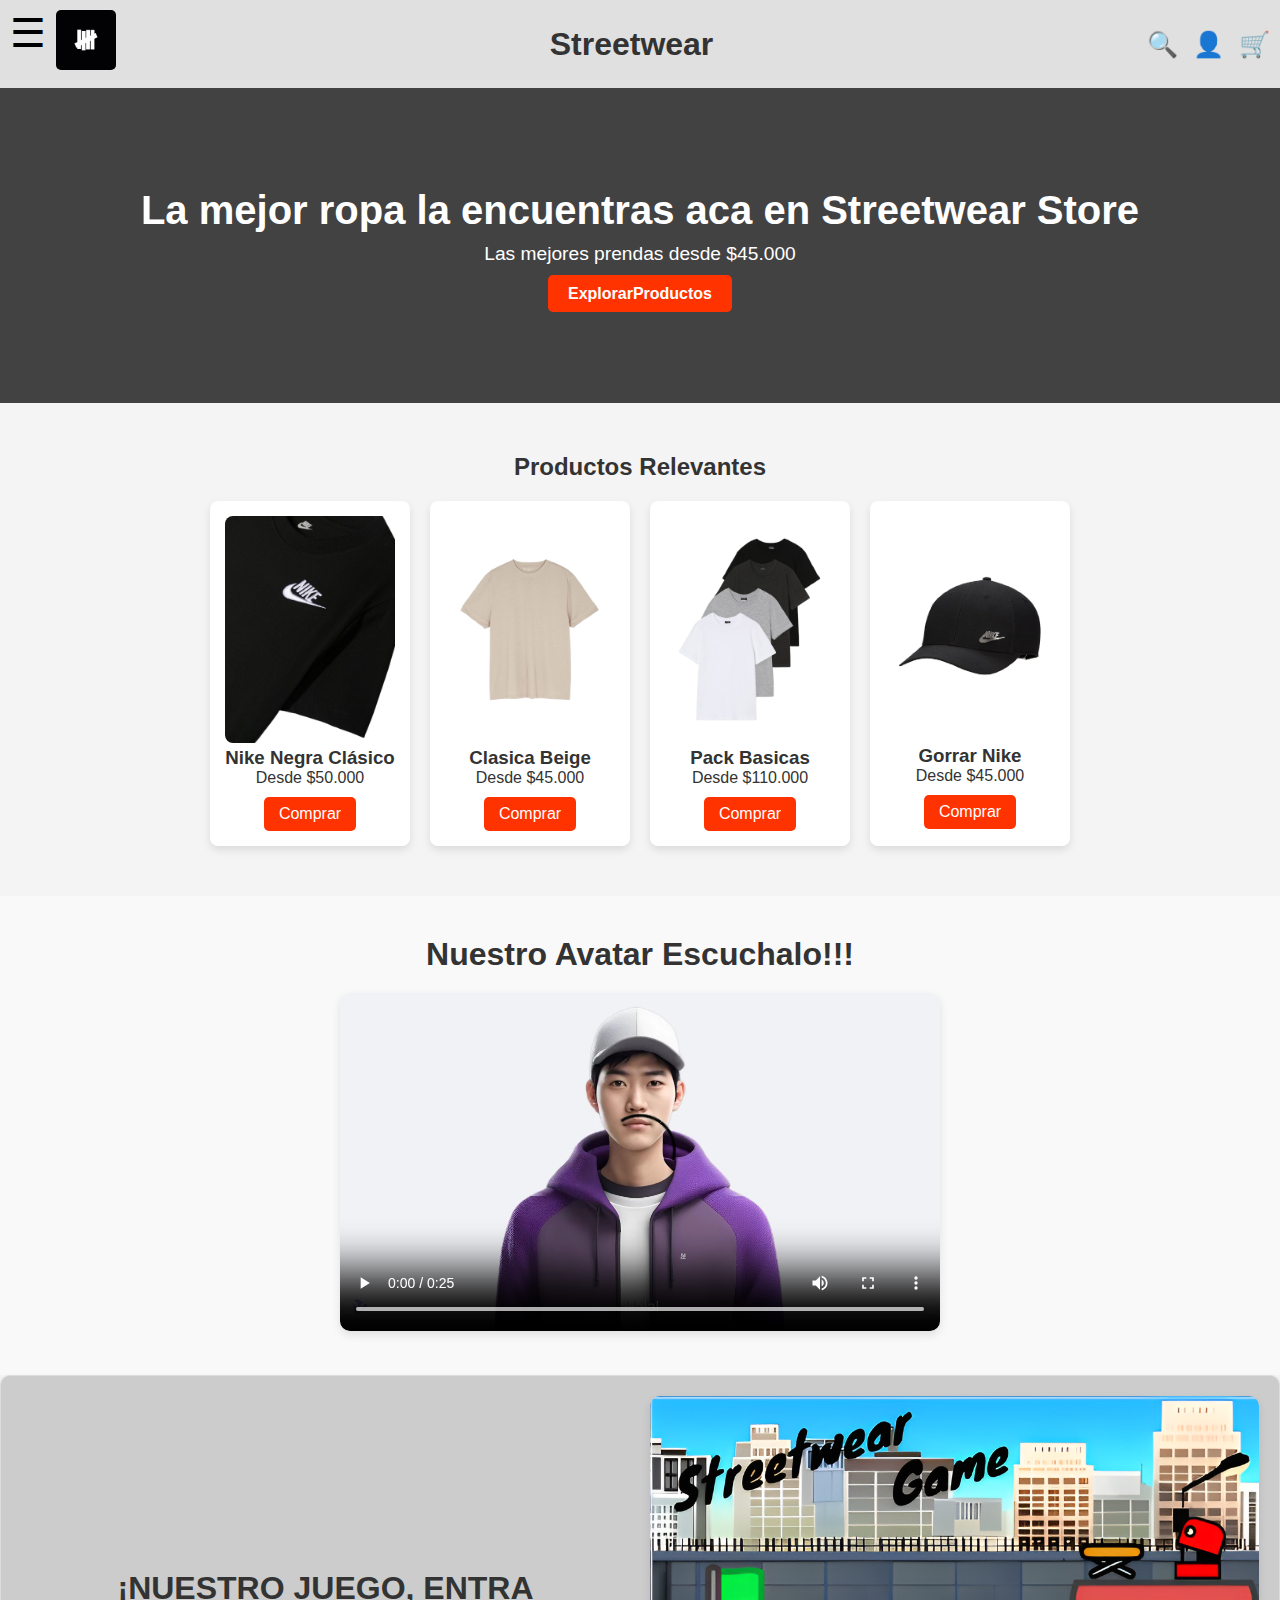
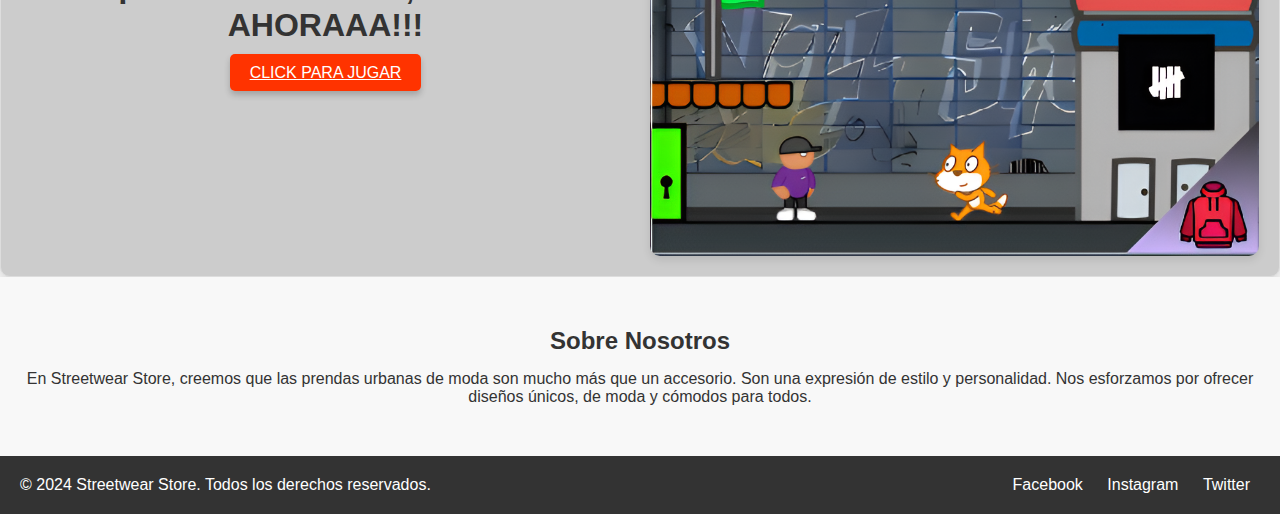
<file: Index.html>
<!DOCTYPE html>
<html lang="es">
<head>
    <meta charset="UTF-8">
    <meta name="viewport" content="width=device-width, initial-scale=1.0">
    <title>Streetwear Store</title>
    <link rel="stylesheet" href="Paguinas/styles.css">
</head>
<body>
    <!-- Header -->
    <header >
        <div class="container">
            <div class="btn-menu">
              <label for="btn-menu">☰</label>
            </div>
            <div class="logo">
              <h1><img src="Recursos/Imagenes/Logo.png" alt="Streetwear Store"></h1>
            </div>
          </div>
          <input type="checkbox" id="btn-menu" />
    <div class="container-menu">
      <div class="cont-menu">
        <nav>
          <a href="Index.html">Inicio</a>
          <a href="PaginaInicio.html">Catalogo</a>
          <a href="Juego.html">Juego</a>
          <a href="Juego.html#apk">App</a>
        </nav>
        <label for="btn-menu">❌</label>
      </div>
    </div>

        <div class="letrero">
            <h1>Streetwear</h1>
        </div>
        <nav>
            <div class="nav-icons">
                <button type="button" class="Boton-Buscar">🔍</button>
                <button type="button" class="Boton-Cuenta">👤</button>
                <button type="button" class="Boton-CarritoCompra">🛒</button>
            </div>
        </nav>
    </header>

    <!-- Hero Section -->
    <section class="hero" id="inicio">
        <div class="hero-content">
            <!--<h1>La ropa es mas chimba con Streetwear</h1>-->
            <h1>La mejor ropa la encuentras aca en Streetwear Store</h1>
            <p>Las mejores prendas desde $45.000</p>
            <a href="PaginaInicio.html" class="cta-button">ExplorarProductos</a>
        </div>
    </section>

    

    <!-- Productos Section -->
    <section class="productos" id="productos">
        <h2>Productos Relevantes</h2>
        <div class="product-grid">
            <div class="product-item">
                <img src="Recursos/Productos/Camisas/CamisetaNegra1.png" alt="CamisetaNegra1">
                <h3>Nike Negra Clásico</h3>
                <p>Desde $50.000</p>
                <a href="Recursos/PaguinasProduectos/Producto2.html" class="product-button">Comprar</a>
            </div>
            <div class="product-item">
                <img src="Recursos/Productos/Camisas/ClasicaBeige.png" alt="CamisetaBeige1">
                <h3>Clasica Beige</h3>
                <p>Desde $45.000</p>
                <a href="Recursos/PaguinasProduectos/Producto1.html" class="product-button">Comprar</a>
            </div>
            <div class="product-item">
                <img src="Recursos/Productos/Camisas/PrimerConujnto.png" alt="Pack">
                <h3>Pack Basicas</h3>
                <p>Desde $110.000</p>
                <a href="Recursos/PaguinasProduectos/Producto3.html" class="product-button">Comprar</a>
            </div>
            <div class="product-item">
                <img src="Recursos/Productos/Accesorios/NikeGorra1.png" alt="NikeGorra1">
                <h3>Gorrar Nike</h3>
                <p>Desde $45.000</p>
                <a href="Recursos/PaguinasProduectos/Producto4.html" class="product-button">Comprar</a>
            </div>
        </div>
    </section>


    <section class="avatar-video-section">
        <h2>Nuestro Avatar Escuchalo!!!</h2>
        <div class="video-container">
            <video controls>
                <source src="Recursos/Videos/Avatar 2.mp4" type="video/mp4">
                Tu navegador no soporta este video.
            </video>
        </div>
    </section>
    


    <section class="section">
        <div class="text">
            <h1>¡NUESTRO JUEGO, ENTRA AHORAAA!!!</h1>
            
            <a href="Juego.html" class="btn">CLICK PARA JUGAR</a>
        </div>
        <div class="image-container">
            <img src="Recursos/Imagenes/pixelcut-export.png" alt="Estante de zapatos" class="image">
        </div>
    </section>



    <!-- Sobre Nosotros Section -->
    <section class="sobre-nosotros" id="sobre-nosotros">
        <h2>Sobre Nosotros</h2>
        <p>En Streetwear Store, creemos que las prendas urbanas de moda son mucho más que un accesorio. 
            Son una expresión de estilo y personalidad. Nos esforzamos por ofrecer diseños
             únicos, de moda y cómodos para todos.</p>
    </section>

    <!-- Footer -->
    <footer id="contacto">
        <div class="footer-content">
            <p>&copy; 2024 Streetwear Store. Todos los derechos reservados.</p>
            <div class="social-links">
                <a href="#">Facebook</a>
                <a href="#">Instagram</a>
                <a href="#">Twitter</a>
            </div>
        </div>
    </footer>
</body>
</html>
</file>
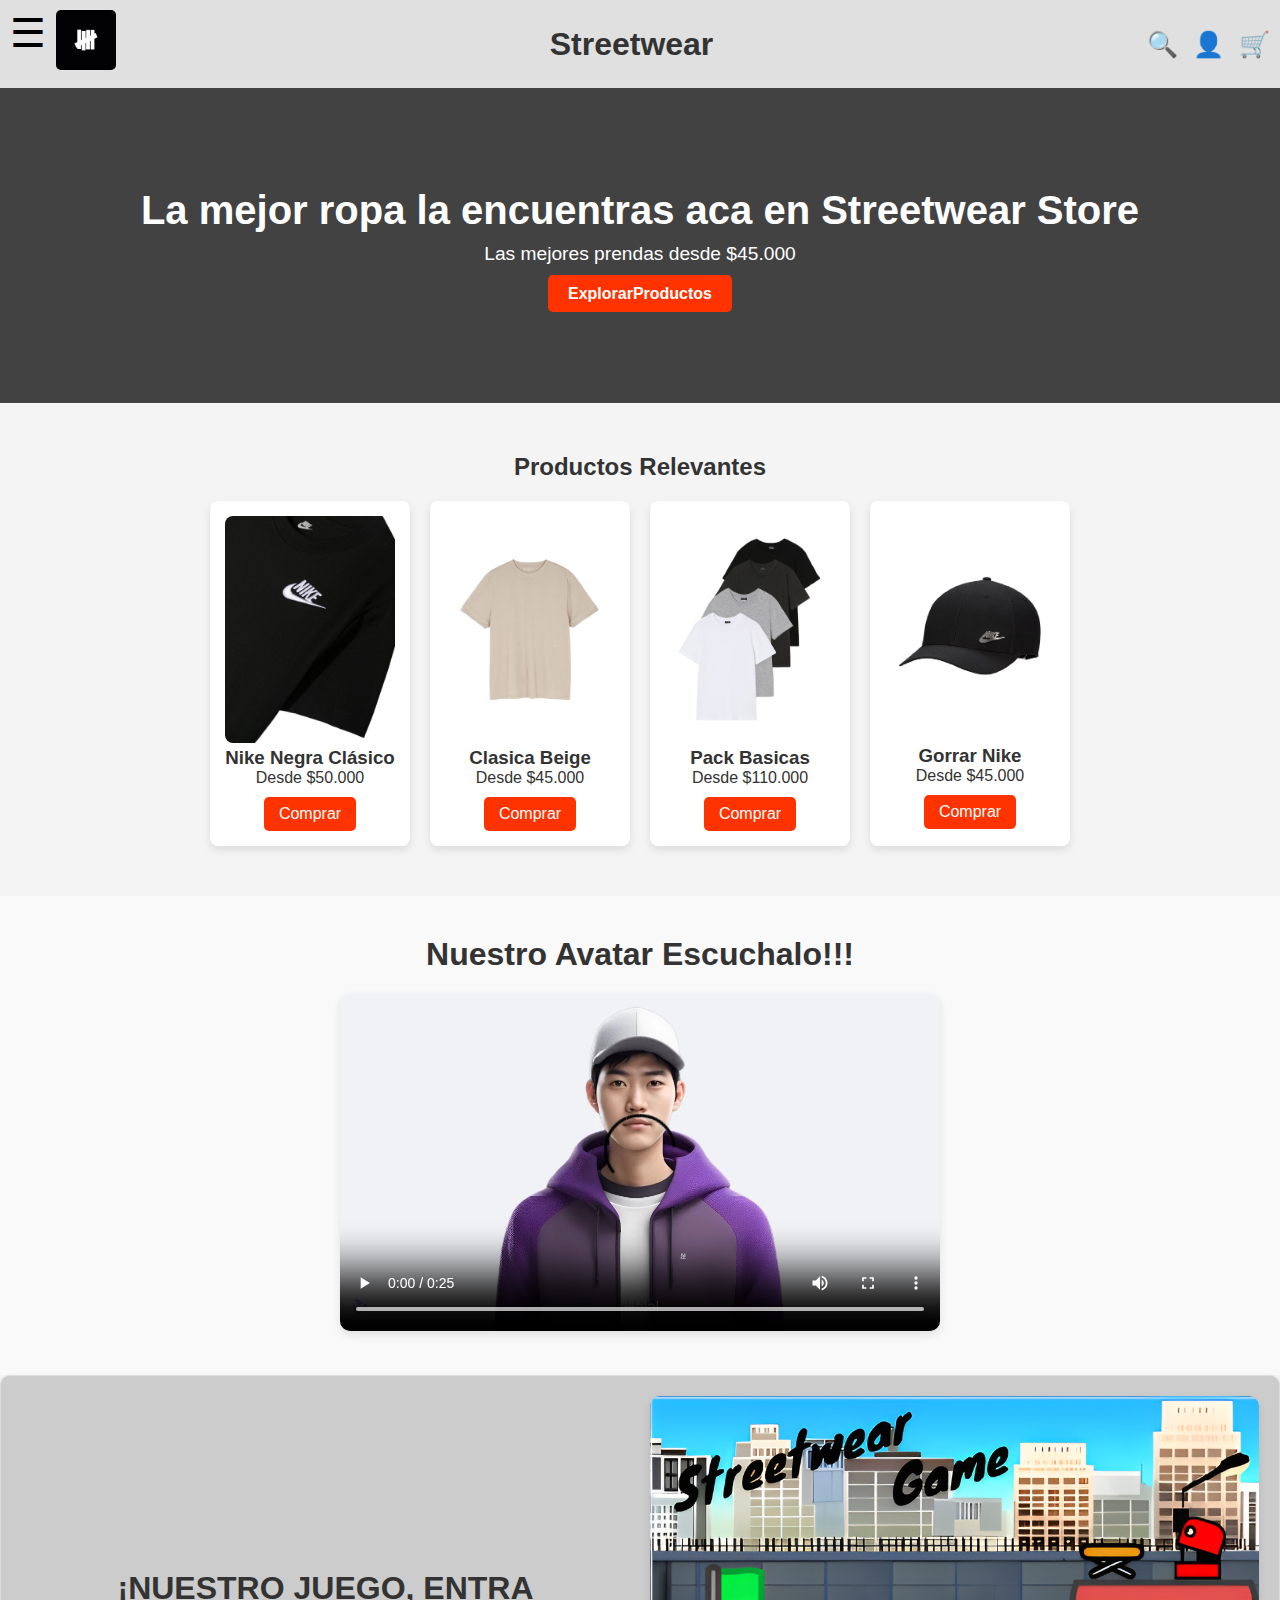
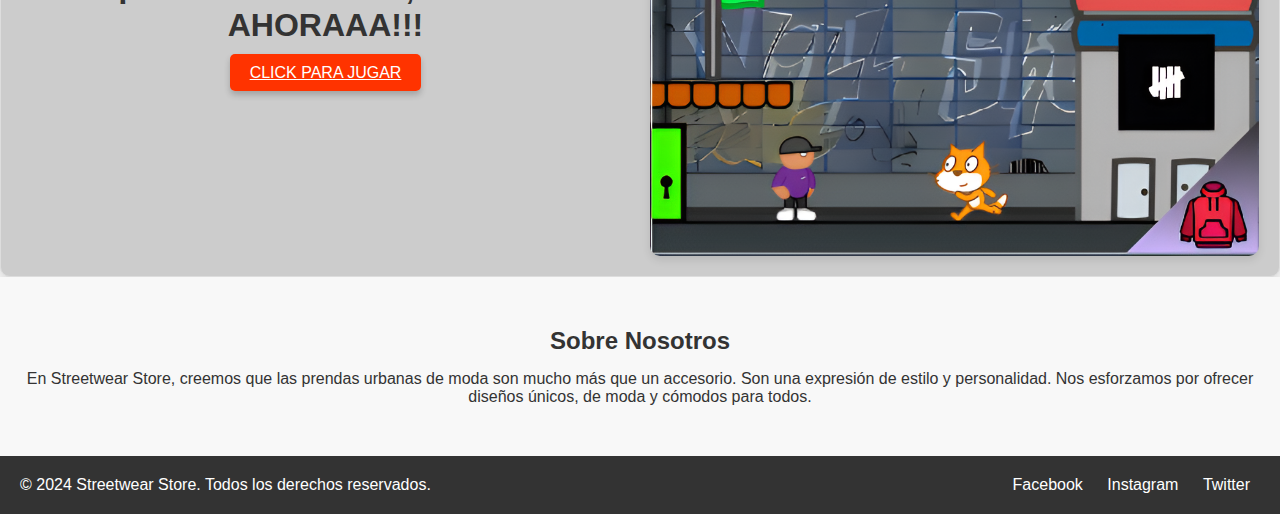
<file: index.html>
<!DOCTYPE html>
<html lang="es">
<head>
    <meta charset="UTF-8">
    <meta name="viewport" content="width=device-width, initial-scale=1.0">
    <title>Streetwear Store</title>
    <link rel="stylesheet" href="Paguinas/styles.css">
</head>
<body>
    <!-- Header -->
    <header >
        <div class="container">
            <div class="btn-menu">
              <label for="btn-menu">☰</label>
            </div>
            <div class="logo">
              <h1><img src="Recursos/Imagenes/Logo.png" alt="Streetwear Store"></h1>
            </div>
          </div>
          <input type="checkbox" id="btn-menu" />
    <div class="container-menu">
      <div class="cont-menu">
        <nav>
          <a href="index.html">Inicio</a>
          <a href="PaginaInicio.html">Catalogo</a>
          <a href="Juego.html">Juego</a>
          <a href="Juego.html#apk">App</a>
        </nav>
        <label for="btn-menu">❌</label>
      </div>
    </div>

        <div class="letrero">
            <h1>Streetwear</h1>
        </div>
        <nav>
            <div class="nav-icons">
                <button type="button" class="Boton-Buscar">🔍</button>
                <button type="button" class="Boton-Cuenta">👤</button>
                <button type="button" class="Boton-CarritoCompra">🛒</button>
            </div>
        </nav>
    </header>

    <!-- Hero Section -->
    <section class="hero" id="inicio">
        <div class="hero-content">
            <!--<h1>La ropa es mas chimba con Streetwear</h1>-->
            <h1>La mejor ropa la encuentras aca en Streetwear Store</h1>
            <p>Las mejores prendas desde $45.000</p>
            <a href="PaginaInicio.html" class="cta-button">ExplorarProductos</a>
        </div>
    </section>

    

    <!-- Productos Section -->
    <section class="productos" id="productos">
        <h2>Productos Relevantes</h2>
        <div class="product-grid">
            <div class="product-item">
                <img src="Recursos/Productos/Camisas/CamisetaNegra1.png" alt="CamisetaNegra1">
                <h3>Nike Negra Clásico</h3>
                <p>Desde $50.000</p>
                <a href="Recursos/PaguinasProduectos/Producto2.html" class="product-button">Comprar</a>
            </div>
            <div class="product-item">
                <img src="Recursos/Productos/Camisas/ClasicaBeige.png" alt="CamisetaBeige1">
                <h3>Clasica Beige</h3>
                <p>Desde $45.000</p>
                <a href="Recursos/PaguinasProduectos/Producto1.html" class="product-button">Comprar</a>
            </div>
            <div class="product-item">
                <img src="Recursos/Productos/Camisas/PrimerConujnto.png" alt="Pack">
                <h3>Pack Basicas</h3>
                <p>Desde $110.000</p>
                <a href="Recursos/PaguinasProduectos/Producto3.html" class="product-button">Comprar</a>
            </div>
            <div class="product-item">
                <img src="Recursos/Productos/Accesorios/NikeGorra1.png" alt="NikeGorra1">
                <h3>Gorrar Nike</h3>
                <p>Desde $45.000</p>
                <a href="Recursos/PaguinasProduectos/Producto4.html" class="product-button">Comprar</a>
            </div>
        </div>
    </section>


    <section class="avatar-video-section">
        <h2>Nuestro Avatar Escuchalo!!!</h2>
        <div class="video-container">
            <video controls>
                <source src="Recursos/Videos/Avatar 2.mp4" type="video/mp4">
                Tu navegador no soporta este video.
            </video>
        </div>
    </section>
    


    <section class="section">
        <div class="text">
            <h1>¡NUESTRO JUEGO, ENTRA AHORAAA!!!</h1>
            
            <a href="Juego.html" class="btn">CLICK PARA JUGAR</a>
        </div>
        <div class="image-container">
            <img src="Recursos/Imagenes/pixelcut-export.png" alt="Estante de zapatos" class="image">
        </div>
    </section>



    <!-- Sobre Nosotros Section -->
    <section class="sobre-nosotros" id="sobre-nosotros">
        <h2>Sobre Nosotros</h2>
        <p>En Streetwear Store, creemos que las prendas urbanas de moda son mucho más que un accesorio. 
            Son una expresión de estilo y personalidad. Nos esforzamos por ofrecer diseños
             únicos, de moda y cómodos para todos.</p>
    </section>

    <!-- Footer -->
    <footer id="contacto">
        <div class="footer-content">
            <p>&copy; 2024 Streetwear Store. Todos los derechos reservados.</p>
            <div class="social-links">
                <a href="#">Facebook</a>
                <a href="#">Instagram</a>
                <a href="#">Twitter</a>
            </div>
        </div>
    </footer>
</body>
</html>
</file>
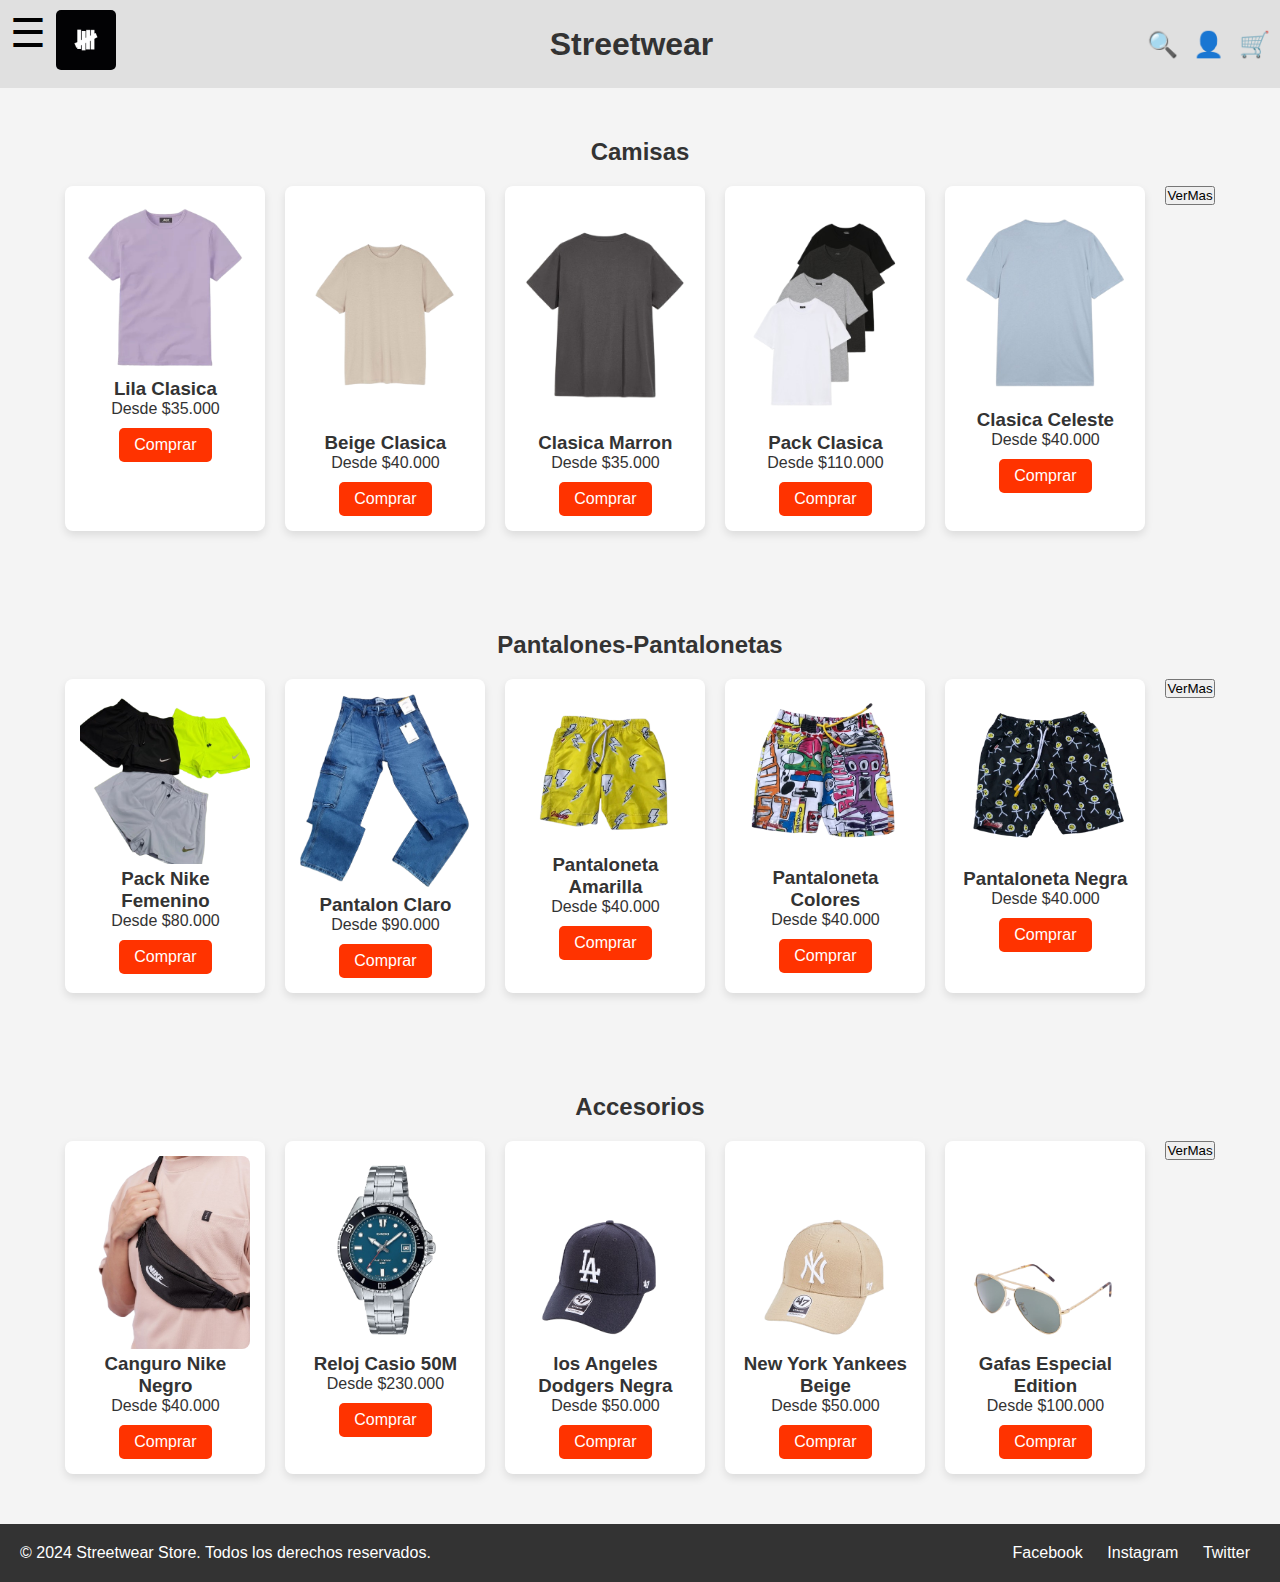
<file: PaginaInicio.html>
<!DOCTYPE html>
<html lang="es">
<head>
    <meta charset="UTF-8">
    <meta name="viewport" content="width=device-width, initial-scale=1.0">
    <title>Streetwear Store</title>
    <link rel="stylesheet" href="Paguinas/styleinicio.css">
</head>
<body>
    <!-- Header -->
    <header >
        <div class="container">
            <div class="btn-menu">
              <label for="btn-menu">☰</label>
            </div>
            <div class="logo">
              <h1><img src="Recursos/Imagenes/Logo.png" alt="Streetwear Store"></h1>
            </div>
          </div>
          <input type="checkbox" id="btn-menu" />
    <div class="container-menu">
      <div class="cont-menu">
        <nav>
          <a href="Index.html">Inicio</a>
          <a href="PaginaInicio.html">Catalogo</a>
          <a href="Juego.html">Juego</a>
          <a href="Juego.html#apk">App</a>
        </nav>
        <label for="btn-menu">❌</label>
      </div>
    </div>

        <div class="letrero">
            <h1>Streetwear</h1>
        </div>
        <nav>
            <div class="nav-icons">
                <button type="button" class="Boton-Buscar">🔍</button>
                <button type="button" class="Boton-Cuenta">👤</button>
                <button type="button" class="Boton-CarritoCompra">🛒</button>
            </div>
        </nav>
    </header>


    <!-- Productos Section -->
    <section class="productos" id="productos">
        <h2>Camisas</h2>
        <div class="product-grid">
            <div class="product-item">
                <img src="Recursos/Productos/Camisas/CamisetaLila.png" alt="CamisetaLila">
                <h3>Lila Clasica</h3>
                <p>Desde $35.000</p>
                <a href="#" class="product-button">Comprar</a>
            </div>
            <div class="product-item">
                <img src="Recursos/Productos/Camisas/ClasicaBeige.png" alt="CamisetaBeige1">
                <h3>Beige Clasica</h3>
                <p>Desde $40.000</p>
                <a href="#" class="product-button">Comprar</a>
            </div>
            <div class="product-item">
                <img src="Recursos/Productos/Camisas/CamisetaMarron.png" alt="CamisetaMarron">
                <h3>Clasica Marron</h3>
                <p>Desde $35.000</p>
                <a href="#" class="product-button">Comprar</a>
            </div>
            <div class="product-item">
                <img src="Recursos/Productos/Camisas/PrimerConujnto.png" alt="Pack">
                <h3>Pack Clasica</h3>
                <p>Desde $110.000</p>
                <a href="#" class="product-button">Comprar</a>
            </div>
            <div class="product-item">
                <img src="Recursos/Productos/Camisas/CamisetaCeleste.png" alt="CamisetaCeleste">
                <h3>Clasica Celeste</h3>
                <p>Desde $40.000</p>
                <a href="#" class="product-button">Comprar</a>
            </div>
            <div>
                <button type="button-Mas" class="Vermas">VerMas</button>
            </div>
        </div>
    </section>


    <section class="productos" id="productos1">
        <h2>Pantalones-Pantalonetas</h2>
        <div class="product-grid">
            <div class="product-item">
                <img src="Recursos/Productos/Pantalones-Pantalonestas/PackPantalonetasMujer.png" alt="PackPantalonetasMujer">
                <h3>Pack Nike Femenino</h3>
                <p>Desde $80.000</p>
                <a href="#" class="product-button">Comprar</a>
            </div>
            <div class="product-item">
                <img src="Recursos/Productos/Pantalones-Pantalonestas/PantalonClaro.png" alt="PantalonClaro">
                <h3>Pantalon Claro</h3>
                <p>Desde $90.000</p>
                <a href="#" class="product-button">Comprar</a>
            </div>
            <div class="product-item">
                <img src="Recursos/Productos/Pantalones-Pantalonestas/PantalonetaAmarilla.png" alt="PantalonetaAmarilla">
                <h3>Pantaloneta Amarilla</h3>
                <p>Desde $40.000</p>
                <a href="#" class="product-button">Comprar</a>
            </div>
            <div class="product-item">
                <img src="Recursos/Productos/Pantalones-Pantalonestas/PantalonetaColores.png" alt="PantalonetaColores">
                <h3>Pantaloneta Colores</h3>
                <p>Desde $40.000</p>
                <a href="#" class="product-button">Comprar</a>
            </div>
            <div class="product-item">
                <img src="Recursos/Productos/Pantalones-Pantalonestas/PantalonetaNegra.png" alt="PantalonetaNegra">
                <h3>Pantaloneta Negra</h3>
                <p>Desde $40.000</p>
                <a href="#" class="product-button">Comprar</a>
            </div>
            <div>
                <button type="button-Mas" class="Vermas">VerMas</button>
            </div>
        </div>
    </section>


    <section class="productos" id="productos3">
        <h2>Accesorios</h2>
        <div class="product-grid">
            <div class="product-item">
                <img src="Recursos/Productos/Accesorios/CanguroNike.png" alt="CanguroNike">
                <h3>Canguro Nike Negro</h3>
                <p>Desde $40.000</p>
                <a href="#" class="product-button">Comprar</a>
            </div>
            <div class="product-item">
                <img src="Recursos/Productos/Accesorios/Casio50.png" alt="Casio50">
                <h3>Reloj Casio 50M</h3>
                <p>Desde $230.000</p>
                <a href="#" class="product-button">Comprar</a>
            </div>
            <div class="product-item">
                <img src="Recursos/Productos/Accesorios/LosAngelesDodgersAzul.png" alt="LosAngelesDodgersAzul">
                <h3>los Angeles Dodgers Negra</h3>
                <p>Desde $50.000</p>
                <a href="#" class="product-button">Comprar</a>
            </div>
            <div class="product-item">
                <img src="Recursos/Productos/Accesorios/NewYorkYankeesBeige.png" alt="NewYorkYankeesBeige">
                <h3>New York Yankees Beige</h3>
                <p>Desde $50.000</p>
                <a href="#" class="product-button">Comprar</a>
            </div>
            <div class="product-item">
                <img src="Recursos/Productos/Accesorios/Gafas.png" alt="Gafas">
                <h3>Gafas Especial Edition</h3>
                <p>Desde $100.000</p>
                <a href="#" class="product-button">Comprar</a>
            </div>
            <div>
                <button type="button-Mas" class="Vermas">VerMas</button>
            </div>
        </div>
    </section>



    <!-- Footer -->
    <footer id="contacto">
        <div class="footer-content">
            <p>&copy; 2024 Streetwear Store. Todos los derechos reservados.</p>
            <div class="social-links">
                <a href="#">Facebook</a>
                <a href="#">Instagram</a>
                <a href="#">Twitter</a>
            </div>
        </div>
    </footer>
</body>
</html>
</file>
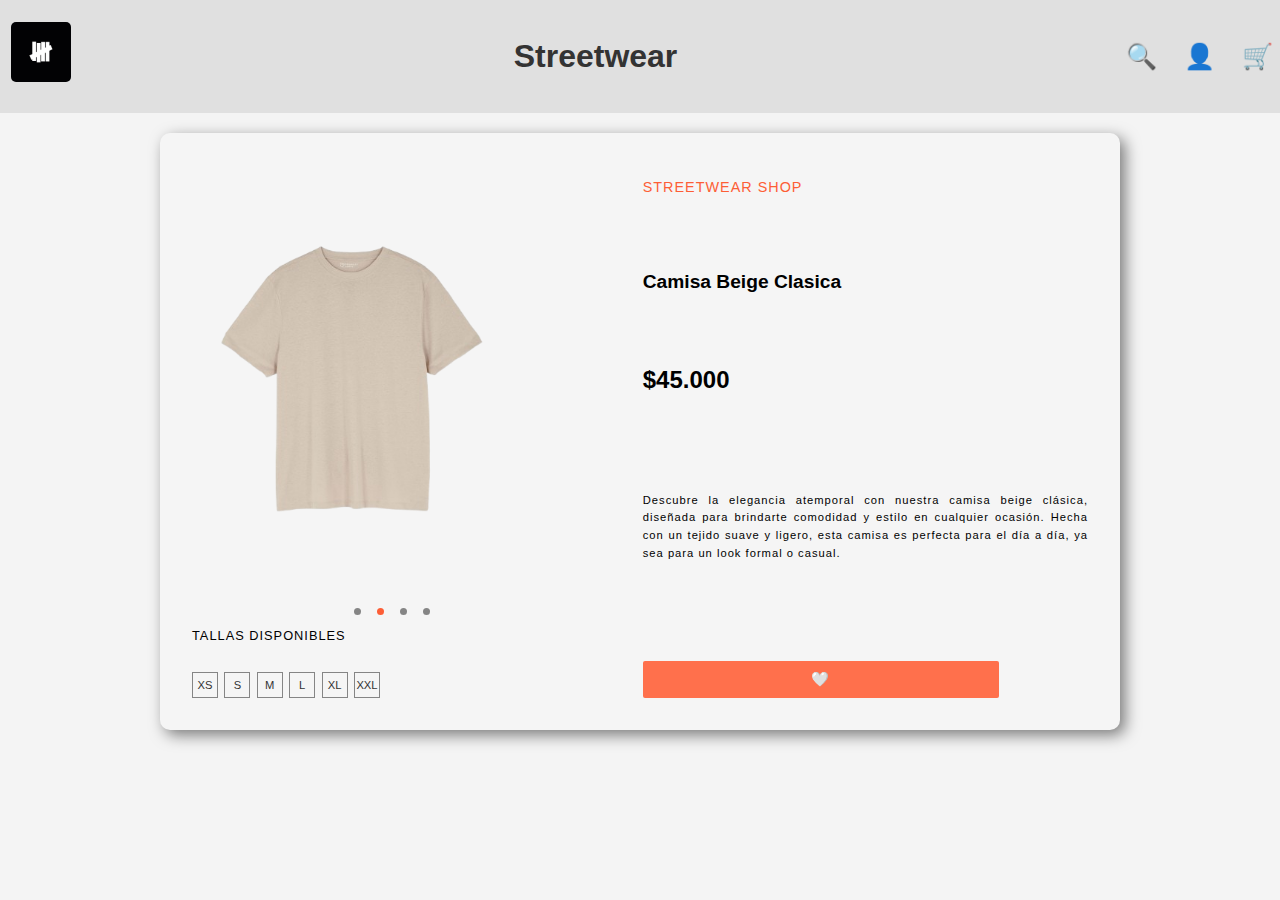
<file: Recursos/PaguinasProduectos/Producto1.html>
<!DOCTYPE html>
<html lang="es">
<head>
    <meta charset="UTF-8">
    <meta name="viewport" content="width=device-width, initial-scale=1.0">
    <title>Streetwear Store</title>
    <link rel="stylesheet" href="../cssproductos/stylesProducto1.css">
</head>

<body>
    

<header >
    <div class="container">
        <div class="logo">
          <h1><img src="../Imagenes/Logo.png" alt="Streetwear Store"></h1>
        </div>
  </div>
</div>

    <div class="letrero">
        <h1>Streetwear</h1>
    </div>
    <nav>
        <div class="nav-icons">
            <button type="button" class="Boton-Buscar">🔍</button>
            <button type="button" class="Boton-Cuenta">👤</button>
            <button type="button" class="Boton-CarritoCompra">🛒</button>
        </div>
    </nav>
</header>










<div class="containerr">
    <div class="images-and-sizes">
        <img alt="imagenBige" src="../Productos/Camisas/ClasicaBeige.png">
        <div class="slidshow-buttons">
            <span></span>
            <span class="focus"></span>
            <span></span>
            <span></span>
        </div>
        <p class="pick">Tallas Disponibles</p>
        <div class="sizes">
            <span>XS</span>
            <span>S</span>
            <span>M</span>
            <span>L</span>
            <span>XL</span>
            <span>XXL</span>
        </div>
    </div>
    <div class="product">
        <p>Streetwear Shop</p>
        <h1>Camisa Beige Clasica</h1>
        <h2>$45.000</h2>
        <p class="descripion">
            Descubre la elegancia atemporal con nuestra camisa beige clásica, diseñada para 
            brindarte comodidad y estilo en cualquier ocasión. Hecha con un tejido suave y ligero, 
            esta camisa es perfecta para el día a día, ya sea para un look formal o casual.
        </p>
        <div class="buttons">
            <button class="like">
                <span>🤍</span>
            </button>
        </div>
    </div>
</div>

</body>
</file>
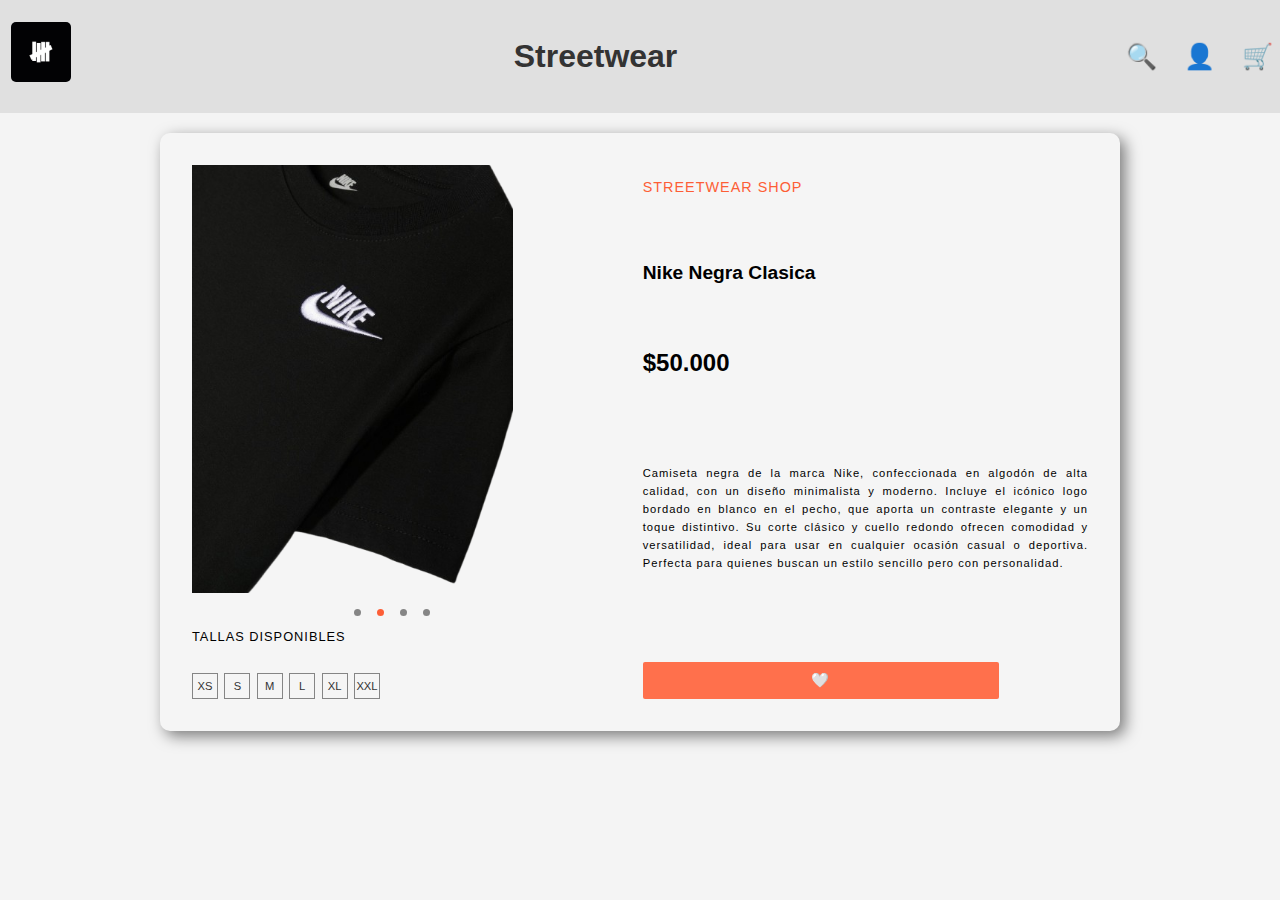
<file: Recursos/PaguinasProduectos/Producto2.html>
<!DOCTYPE html>
<html lang="es">
<head>
    <meta charset="UTF-8">
    <meta name="viewport" content="width=device-width, initial-scale=1.0">
    <title>Streetwear Store</title>
    <link rel="stylesheet" href="../cssproductos/stylesProducto1.css">
</head>

<body>
    

<header >
    <div class="container">
        <div class="logo">
          <h1><img src="../Imagenes/Logo.png" alt="Streetwear Store"></h1>
        </div>
      </div>

    <div class="letrero">
        <h1>Streetwear</h1>
    </div>
    <nav>
        <div class="nav-icons">
            <button type="button" class="Boton-Buscar">🔍</button>
            <button type="button" class="Boton-Cuenta">👤</button>
            <button type="button" class="Boton-CarritoCompra">🛒</button>
        </div>
    </nav>
</header>



<div class="containerr">
    <div class="images-and-sizes">
        <img alt="imagenBige" src="../Productos/Camisas/CamisetaNegra1.png">
        <div class="slidshow-buttons">
            <span></span>
            <span class="focus"></span>
            <span></span>
            <span></span>
        </div>
        <p class="pick">Tallas Disponibles</p>
        <div class="sizes">
            <span>XS</span>
            <span>S</span>
            <span>M</span>
            <span>L</span>
            <span>XL</span>
            <span>XXL</span>
        </div>
    </div>
    <div class="product">
        <p>Streetwear Shop</p>
        <h1>Nike Negra Clasica</h1>
        <h2>$50.000</h2>
        <p class="descripion">
            Camiseta negra de la marca Nike, confeccionada en algodón de alta calidad, con un diseño minimalista y
             moderno. Incluye el icónico logo bordado en blanco en el pecho, que aporta un contraste elegante y un toque distintivo.
             Su corte clásico y cuello redondo ofrecen comodidad y versatilidad, ideal para usar en cualquier ocasión casual o deportiva. 
             Perfecta para quienes buscan un estilo sencillo pero con personalidad.
        </p>
        <div class="buttons">
            <button class="like">
                <span>🤍</span>
            </button>
        </div>
    </div>
</div>

</body>
</file>
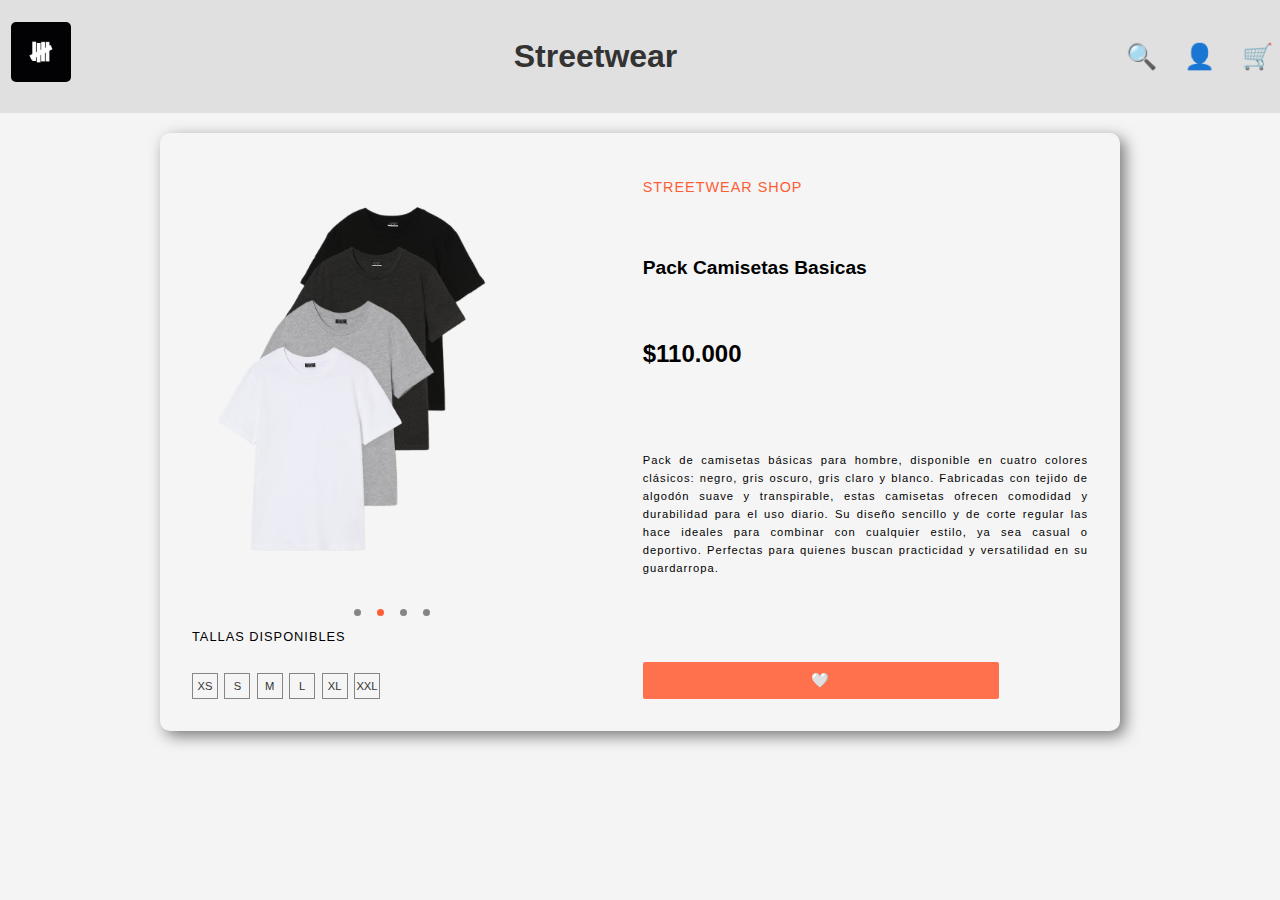
<file: Recursos/PaguinasProduectos/Producto3.html>
<!DOCTYPE html>
<html lang="es">
<head>
    <meta charset="UTF-8">
    <meta name="viewport" content="width=device-width, initial-scale=1.0">
    <title>Streetwear Store</title>
    <link rel="stylesheet" href="../cssproductos/stylesProducto1.css">
</head>

<body>
    

<header >
    <div class="container">
        <div class="logo">
          <h1><img src="../Imagenes/Logo.png" alt="Streetwear Store"></h1>
        </div>
      </div>

    <div class="letrero">
        <h1>Streetwear</h1>
    </div>
    <nav>
        <div class="nav-icons">
            <button type="button" class="Boton-Buscar">🔍</button>
            <button type="button" class="Boton-Cuenta">👤</button>
            <button type="button" class="Boton-CarritoCompra">🛒</button>
        </div>
    </nav>
</header>










<div class="containerr">
    <div class="images-and-sizes">
        <img alt="imagenBige" src="../Productos/Camisas/PrimerConujnto.png">
        <div class="slidshow-buttons">
            <span></span>
            <span class="focus"></span>
            <span></span>
            <span></span>
        </div>
        <p class="pick">Tallas Disponibles</p>
        <div class="sizes">
            <span>XS</span>
            <span>S</span>
            <span>M</span>
            <span>L</span>
            <span>XL</span>
            <span>XXL</span>
        </div>
    </div>
    <div class="product">
        <p>Streetwear Shop</p>
        <h1>Pack Camisetas Basicas</h1>
        <h2>$110.000</h2>
        <p class="descripion">
            Pack de camisetas básicas para hombre, disponible en cuatro colores clásicos: negro, gris oscuro, gris claro y blanco.
             Fabricadas con tejido de algodón suave y transpirable, estas camisetas ofrecen comodidad y durabilidad para el uso diario. 
             Su diseño sencillo y de corte regular las hace ideales para combinar con cualquier estilo, ya sea casual o deportivo. 
             Perfectas para quienes buscan practicidad y versatilidad en su guardarropa.
        </p>
        <div class="buttons">
            <button class="like">
                <span>🤍</span>
            </button>
        </div>
    </div>
</div>

</body>
</file>
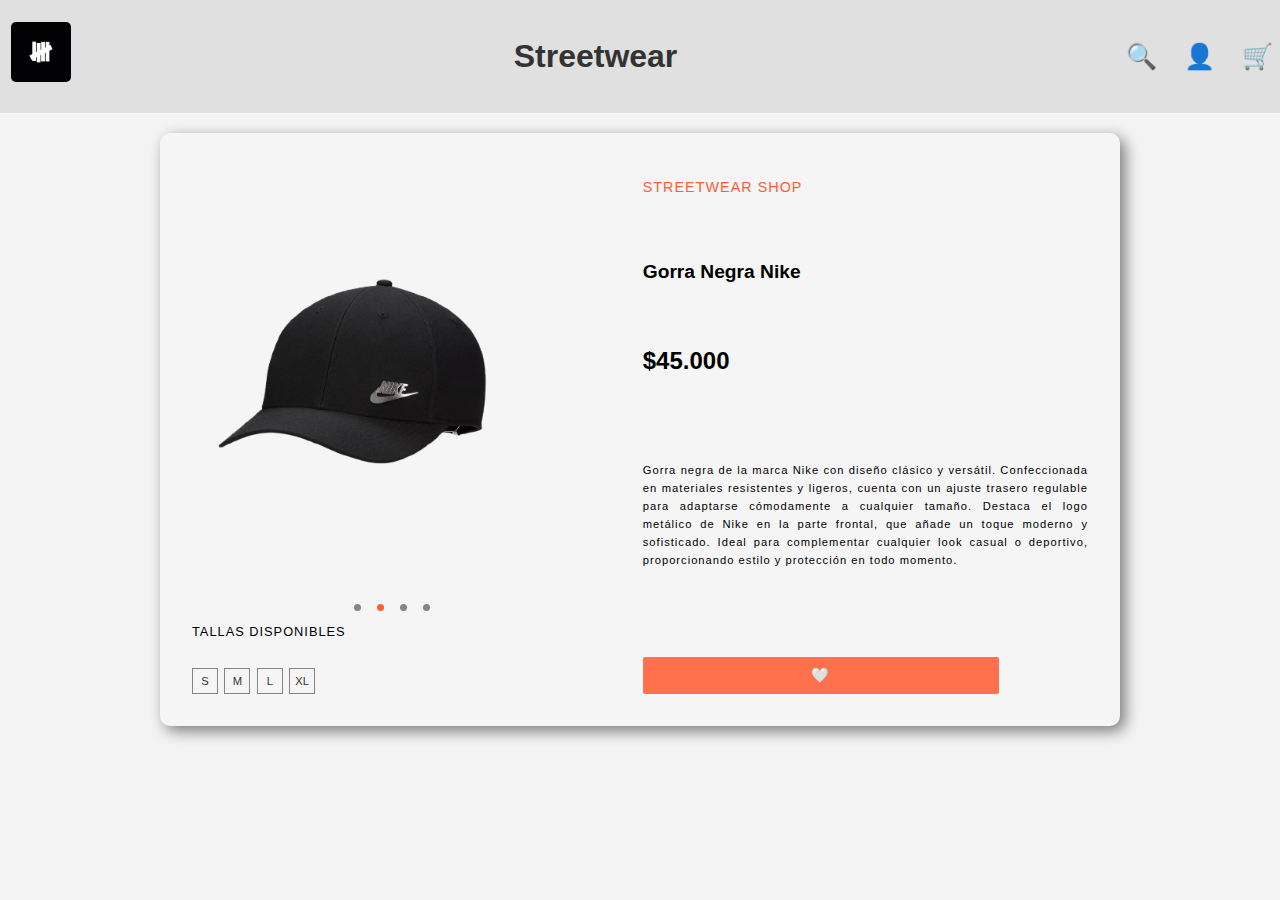
<file: Recursos/PaguinasProduectos/Producto4.html>
<!DOCTYPE html>
<html lang="es">
<head>
    <meta charset="UTF-8">
    <meta name="viewport" content="width=device-width, initial-scale=1.0">
    <title>Streetwear Store</title>
    <link rel="stylesheet" href="../cssproductos/stylesProducto1.css">
</head>

<body>
    

<header >
    <div class="container">
        <div class="logo">
          <h1><img src="../Imagenes/Logo.png" alt="Streetwear Store"></h1>
        </div>
      </div>

    <div class="letrero">
        <h1>Streetwear</h1>
    </div>
    <nav>
        <div class="nav-icons">
            <button type="button" class="Boton-Buscar">🔍</button>
            <button type="button" class="Boton-Cuenta">👤</button>
            <button type="button" class="Boton-CarritoCompra">🛒</button>
        </div>
    </nav>
</header>










<div class="containerr">
    <div class="images-and-sizes">
        <img alt="imagenBige" src="../Productos/Accesorios/NikeGorra1.png">
        <div class="slidshow-buttons">
            <span></span>
            <span class="focus"></span>
            <span></span>
            <span></span>
        </div>
        <p class="pick">Tallas Disponibles</p>
        <div class="sizes">
            <span>S</span>
            <span>M</span>
            <span>L</span>
            <span>XL</span>
        </div>
    </div>
    <div class="product">
        <p>Streetwear Shop</p>
        <h1>Gorra Negra Nike</h1>
        <h2>$45.000</h2>
        <p class="descripion">
            Gorra negra de la marca Nike con diseño clásico y versátil. Confeccionada en materiales resistentes y ligeros, 
            cuenta con un ajuste trasero regulable para adaptarse cómodamente a cualquier tamaño. Destaca el logo metálico de Nike en la parte frontal, 
            que añade un toque moderno y sofisticado. Ideal para complementar cualquier look casual o deportivo, proporcionando estilo y protección en todo momento.
        </p>
        <div class="buttons">
            <button class="like">
                <span>🤍</span>
            </button>
        </div>
    </div>
</div>

</body>
</file>
<file: Paguinas/styles.css>
* {
    margin: 0;
    padding: 0;
    box-sizing: border-box;
}

body {
    font-family: Arial, sans-serif;
    color: #333;
    background-color: #f4f4f4;
    margin: 0; /* Elimina los márgenes predeterminados del cuerpo */
    padding: 0;
    

}



.container .btn-menu,
.logo {
  float: left;
}
.container .btn-menu label {
  color: #000000;
  font-size: 40px;
  cursor: pointer;
}
.logo h1 {
  margin-left: 10px;
}



/*Menù lateral*/
#btn-menu {
  display: none;
}
.container-menu {
  position: absolute;
  background: rgba(0, 0, 0, 0.5);
  width: 100%;
  height: 100vh;
  top: 0;
  left: 0;
  transition: all 500ms ease;
  opacity: 0;
  visibility: hidden;
}
#btn-menu:checked ~ .container-menu {
  opacity: 1;
  visibility: visible;
}
.cont-menu {
  width: 100%;
  max-width: 250px;
  background: #1c1c1c;
  height: 100vh;
  position: relative;
  transition: all 500ms ease;
  transform: translateX(-100%);
}
#btn-menu:checked ~ .container-menu .cont-menu {
  transform: translateX(0%);
}
.cont-menu nav {
  transform: translateY(15%);
}
.cont-menu nav a {
  display: block;
  text-decoration: none;
  padding: 20px;
  color: #c7c7c7;
  border-left: 5px solid transparent;
  transition: all 400ms ease;
}
.cont-menu nav a:hover {
  border-left: 5px solid #c7c7c7;
  background: #1f1f1f;
}
.cont-menu label {
  position: absolute;
  right: 5px;
  top: 10px;
  color: #fff;
  cursor: pointer;
  font-size: 18px;
}
/*Fin de Menù lateral*/

/* Header */
header {
    display: flex;
    justify-content: space-between;
    align-items: center;
    padding: 10px;
    background-color: #e0e0e0;
}

header .logo img {
    width: 60px;
    border-radius: 5px;
}

nav ul {
    display: flex;
    gap: 20px;
    list-style: none;
}

nav ul li a, .nav-icons a {
    text-decoration: none;
    color: #333;
    padding: 5px;
}

.nav-icons {
    display: flex;
    gap: 15px;
}
.letrero{
    justify-content: center;
}
.Boton-Buscar {
    background-color: transparent;
    border: none;
    cursor: pointer;
    font-size: 25px; 
}
.Boton-Cuenta {
    background-color: transparent;
    border: none;
    cursor: pointer;
    font-size: 25px;
    cursor: pointer;
}
.Boton-CarritoCompra {
    background-color: transparent;
    border: none;
    cursor: pointer;
    font-size: 25px; 
}

/* Hero Section */
.hero {
    background-color: #424242;
    color: white;
    padding: 100px 20px;
    text-align: center;
}

.hero-content h1 {
    font-size: 2.5em;
    margin-bottom: 10px;
}

.hero-content p {
    font-size: 1.2em;
    margin-bottom: 20px;
}

.cta-button {
    background-color: #ff3300;
    color: white;
    padding: 10px 20px;
    text-decoration: none;
    font-weight: bold;
    border-radius: 5px;
}

/* Productos Section */
.productos {
    padding: 50px 20px;
    text-align: center;
}

.productos h2 {
    margin-bottom: 20px;
}

.product-grid {
    display: flex;
    justify-content: center;
    gap: 20px;
}

.product-item {
    background-color: white;
    padding: 15px;
    border-radius: 8px;
    box-shadow: 0 4px 8px rgba(0, 0, 0, 0.1);
    width: 200px;
}

.product-item img {
    width: 100%;
    border-radius: 8px;
}

.product-button {
    display: inline-block;
    margin-top: 10px;
    padding: 8px 15px;
    background-color: #ff3300;
    color: white;
    text-decoration: none;
    border-radius: 5px;
}

.Gorra1{
    padding: 10px 10px;
}

/* Sobre Nosotros Section */
.sobre-nosotros {
    background-color: #f8f8f8;
    padding: 50px 20px;
    text-align: center;
}

.sobre-nosotros h2 {
    margin-bottom: 15px;
}

/* Footer */
footer {
    background-color: #333;
    color: #fff;
    padding: 20px;
    text-align: center;
}

footer .footer-content {
    display: flex;
    justify-content: space-between;
    align-items: center;
    flex-wrap: wrap;
}

footer .social-links a {
    color: #fff;
    text-decoration: none;
    margin: 0 10px;
}





.section {
    display: flex;
    align-items: center;
    justify-content: space-between;
    gap: 20px;
    padding: 20px;
    background: #cccccc;
    border: 1px solid #ddd;
    border-radius: 10px;
    box-shadow: 0 4px 8px rgba(0, 0, 0, 0.1);
    max-width: 2000px;
    width: 100%;
    flex-wrap: wrap; /* Permite que los elementos se reorganicen en pantallas pequeñas */
}

.text {
    flex: 1;
    text-align: center;
}

.text h1 {
    font-size: 2rem;
    color: #333;
    margin: 0;
    margin-bottom: 20px;
}

.image-container {
    flex: 1;
    display: flex;
    justify-content: center;
    align-items: center;
}

.image {
    max-width: 100%; /* Asegura que la imagen nunca exceda el contenedor */
    height: auto;    /* Mantiene la proporción de la imagen */
    border-radius: 10px;
    box-shadow: 0 4px 8px rgba(0, 0, 0, 0.1);
}



/* Media query para pantallas más pequeñas */
@media (max-width: 1000px) {
    .section {
        flex-direction: column; /* Cambia la disposición a vertical en pantallas pequeñas */
        text-align: center;
    }

    .text h1 {
        font-size: 1.5rem; /* Reduce el tamaño del texto */
    }

    .image {
        max-width: 90%; /* Reduce ligeramente el tamaño de la imagen */
    }
}


.btn {
    padding: 10px 20px; /* Relleno interno del botón */
    background-color: #ff3300; /* Color de fondo verde */
    color: white; /* Color del texto */
    border: none; /* Sin bordes */
    border-radius: 5px; /* Bordes redondeados */
    font-size: 1rem; /* Tamaño de la fuente */
    cursor: pointer; /* Cambia el cursor al pasar sobre el botón */
    box-shadow: 0 4px 6px rgba(0, 0, 0, 0.2); /* Sombra debajo del botón */
    transition: all 0.3s ease; /* Transiciones suaves al interactuar */
}

.btn:hover {
    background-color: #ff3300; /* Cambia el color al pasar el cursor */
    box-shadow: 0 6px 8px rgba(0, 0, 0, 0.3); /* Aumenta la sombra */
}







/* Sección de video de avatar */
.avatar-video-section {
    display: flex;
    flex-direction: column;
    align-items: center;
    justify-content: center;
    text-align: center;
    padding: 40px 20px;
    background-color: #f9f9f9;
    gap: 20px;
}

.avatar-video-section h2 {
    font-size: 2rem;
    margin: 0;
    color: #333;
}

.video-container {
    max-width: 600px;
    width: 100%;
}

.video-container video {
    width: 100%;
    border-radius: 10px;
    box-shadow: 0 4px 10px rgba(0, 0, 0, 0.1);
}
</file>
<file: Paguinas/styleinicio.css>
* {
    margin: 0;
    padding: 0;
    box-sizing: border-box;
}
body {
    font-family: Arial, sans-serif;
    color: #333;
    background-color: #f4f4f4;
    border-radius: 5px;
}

.container .btn-menu,
.logo {
  float: left;
}
.container .btn-menu label {
  color: #000000;
  font-size: 40px;
  cursor: pointer;
}
.logo h1 {
  margin-left: 10px;
}



/*Menù lateral*/
#btn-menu {
  display: none;
}
.container-menu {
  position: absolute;
  background: rgba(0, 0, 0, 0.5);
  width: 100%;
  height: 100vh;
  top: 0;
  left: 0;
  transition: all 500ms ease;
  opacity: 0;
  visibility: hidden;
}
#btn-menu:checked ~ .container-menu {
  opacity: 1;
  visibility: visible;
}
.cont-menu {
  width: 100%;
  max-width: 250px;
  background: #1c1c1c;
  height: 100vh;
  position: relative;
  transition: all 500ms ease;
  transform: translateX(-100%);
}
#btn-menu:checked ~ .container-menu .cont-menu {
  transform: translateX(0%);
}
.cont-menu nav {
  transform: translateY(15%);
}
.cont-menu nav a {
  display: block;
  text-decoration: none;
  padding: 20px;
  color: #c7c7c7;
  border-left: 5px solid transparent;
  transition: all 400ms ease;
}
.cont-menu nav a:hover {
  border-left: 5px solid #c7c7c7;
  background: #1f1f1f;
}
.cont-menu label {
  position: absolute;
  right: 5px;
  top: 10px;
  color: #fff;
  cursor: pointer;
  font-size: 18px;
}
/*Fin de Menù lateral*/

/* Header */
header {
    display: flex;
    justify-content: space-between;
    align-items: center;
    padding: 10px;
    background-color: #e0e0e0;
}

header .logo img {
    width: 60px;
    border-radius: 5px;
}

nav ul {
    display: flex;
    gap: 20px;
    list-style: none;
}

nav ul li a, .nav-icons a {
    text-decoration: none;
    color: #333;
    padding: 5px;
}

.nav-icons {
    display: flex;
    gap: 15px;
}
.letrero{
    justify-content: center;
}
.Boton-Buscar {
    background-color: transparent;
    border: none;
    cursor: pointer;
    font-size: 25px; 
}
.Boton-Cuenta {
    background-color: transparent;
    border: none;
    cursor: pointer;
    font-size: 25px;
    cursor: pointer;
}
.Boton-CarritoCompra {
    background-color: transparent;
    border: none;
    cursor: pointer;
    font-size: 25px; 
}

/* Hero Section */
.hero {
    background-color: #424242;
    color: white;
    padding: 100px 20px;
    text-align: center;
}

.hero-content h1 {
    font-size: 2.5em;
    margin-bottom: 10px;
}

.hero-content p {
    font-size: 1.2em;
    margin-bottom: 20px;
}

.cta-button {
    background-color: #ff3300;
    color: white;
    padding: 10px 20px;
    text-decoration: none;
    font-weight: bold;
    border-radius: 5px;
}

/* Productos Section */
.productos {
    padding: 50px 20px;
    text-align: center;
    
}

.productos h2 {
    margin-bottom: 20px;
}

.product-grid {
    display: flex;
    justify-content: center;
    gap: 20px;
}

.product-item {
    background-color: white;
    padding: 15px;
    border-radius: 8px;
    box-shadow: 0 4px 8px rgba(0, 0, 0, 0.1);
    width: 200px;
    
}

.product-item img {
    width: 100%;
    border-radius: 8px;
    
}

.product-button {
    display: inline-block;
    margin-top: 10px;
    padding: 8px 15px;
    background-color: #ff3300;
    color: white;
    text-decoration: none;
    border-radius: 5px;
}
.Gorra1{
    padding: 10px 10px;
}

/* Sobre Nosotros Section */
.sobre-nosotros {
    background-color: #f8f8f8;
    padding: 50px 20px;
    text-align: center;
}

.sobre-nosotros h2 {
    margin-bottom: 15px;
}

/* Footer */
footer {
    background-color: #333;
    color: #fff;
    padding: 20px;
    text-align: center;
}

footer .footer-content {
    display: flex;
    justify-content: space-between;
    align-items: center;
    flex-wrap: wrap;
}

footer .social-links a {
    color: #fff;
    text-decoration: none;
    margin: 0 10px;
}
</file>
<file: Recursos/cssproductos/stylesProducto1.css>
:root {
    --width: #f5f5f5;
    --light: #858585;
    --tan: #000000;
    --pink: #000000;
    --rose: #fd5e36;
    --dark: #000000;
}

body {
    font-family: Arial, sans-serif;
    color: #333;
    background-color: #f4f4f4;
    margin: 0; /* Elimina los márgenes predeterminados del cuerpo */
    padding: 0;
    

}

.logo {
  float: left;
}

.logo h1 {
  margin-left: 10px;
}


/* Header */
header {
    display: flex;
    justify-content: space-between;
    align-items: center;
    padding: 1px;
    background-color: #e0e0e0;
}

header .logo img {
    width: 60px;
    border-radius: 5px;
}

nav ul {
    display: flex;
    gap: 10px;
    list-style: none;
}

nav ul li a, .nav-icons a {
    text-decoration: none;
    color: #333;
    padding: 5px;
}

.nav-icons {
    display: flex;
    gap: 15px;
}
.letrero{
    justify-content: center;
}
.Boton-Buscar {
    background-color: transparent;
    border: none;
    cursor: pointer;
    font-size: 25px; 
}
.Boton-Cuenta {
    background-color: transparent;
    border: none;
    cursor: pointer;
    font-size: 25px;
    cursor: pointer;
}
.Boton-CarritoCompra {
    background-color: transparent;
    border: none;
    cursor: pointer;
    font-size: 25px; 
}





.containerr {
    display: flex;
    justify-content: center;

    width: 100%;
    max-width: 70%; /* Máximo ancho */
    background: var(--width);
    box-shadow: 5px 5px 15px rgba(0, 0, 0, 0.5);
    border-radius: 10px;
    padding: 2em;
    margin: 20px auto;
}

p {
    font-size: 2em;
    color: var(--rose);
    letter-spacing: 1px;
}

.images-and-sizes {
    display: flex;
    flex-direction: column;
    justify-content: space-between;
    width: 90% ;
    padding-right: 50px;
}

.images-and-sizes img {
    width: 100%;
    max-width: 80%; /* Tamaño máximo para imagen */
    margin-bottom: 1em;
}

.images-and-sizes .slidshow-buttons {
    display: flex;
    justify-content: center;
    gap: 1em;
}

.images-and-sizes .slidshow-buttons span {
    width: 7px;
    height: 7px;
    border-radius: 50%;
    background: var(--light);
}

.images-and-sizes .slidshow-buttons .focus {
    background: var(--rose);
}

.images-and-sizes .pick {
    text-transform: uppercase;
    font-size: 0.8em;
    color: var(--dark);
}

.images-and-sizes .sizes {
    display: flex;
    justify-content: flex-start;
    gap: 0.4em;
    margin-top: 1em;
}

.images-and-sizes .sizes span {
    border: 1px solid var(--light);
    width: 24px;
    height: 24px;
    display: flex;
    align-items: center;
    justify-content: center;
    font-size: 0.7em;
    cursor: pointer;
    transition: all 0.3s ease;
}

.images-and-sizes .sizes span:hover {
    background: var(--rose);
    color: var(--width);
}

.images-and-sizes .sizes .focus {
    background: var(--rose);
    color: var(--width);
}

.product {
    display: flex;
    flex-direction: column;
    justify-content: space-between;
    width: 100%;
}

.product p {
    text-transform: uppercase;
    font-size: 0.9em;
}

.product h1 {
    font-size: 1.2em;
    color: var(--dark);
    margin-top: -5px;
}

.product h2 {
    color: var(--tan);
    margin-top: -5px;
}

.product .descripion {
    text-transform: none;
    margin-bottom: 17px;
    color: var(--dark);
    font-size: 0.7em;
    line-height: 1.6em;
    text-align: justify;
}

.product button {
    background: #ff704c;
    padding: 10px;
    display: inline-block;
    outline: 0;
    border: 0;
    border-radius: 2px;
    text-transform: uppercase;
    letter-spacing: 1px;
    color: var(--width);
    cursor: pointer;
    font-size: 0.9em;
    width: 80%;
    text-align: center;
    margin-top: 1em;
}

.product button:hover {
    background: var(--rose);
    transition: all 0.4s ease-in-out;
}
</file>
